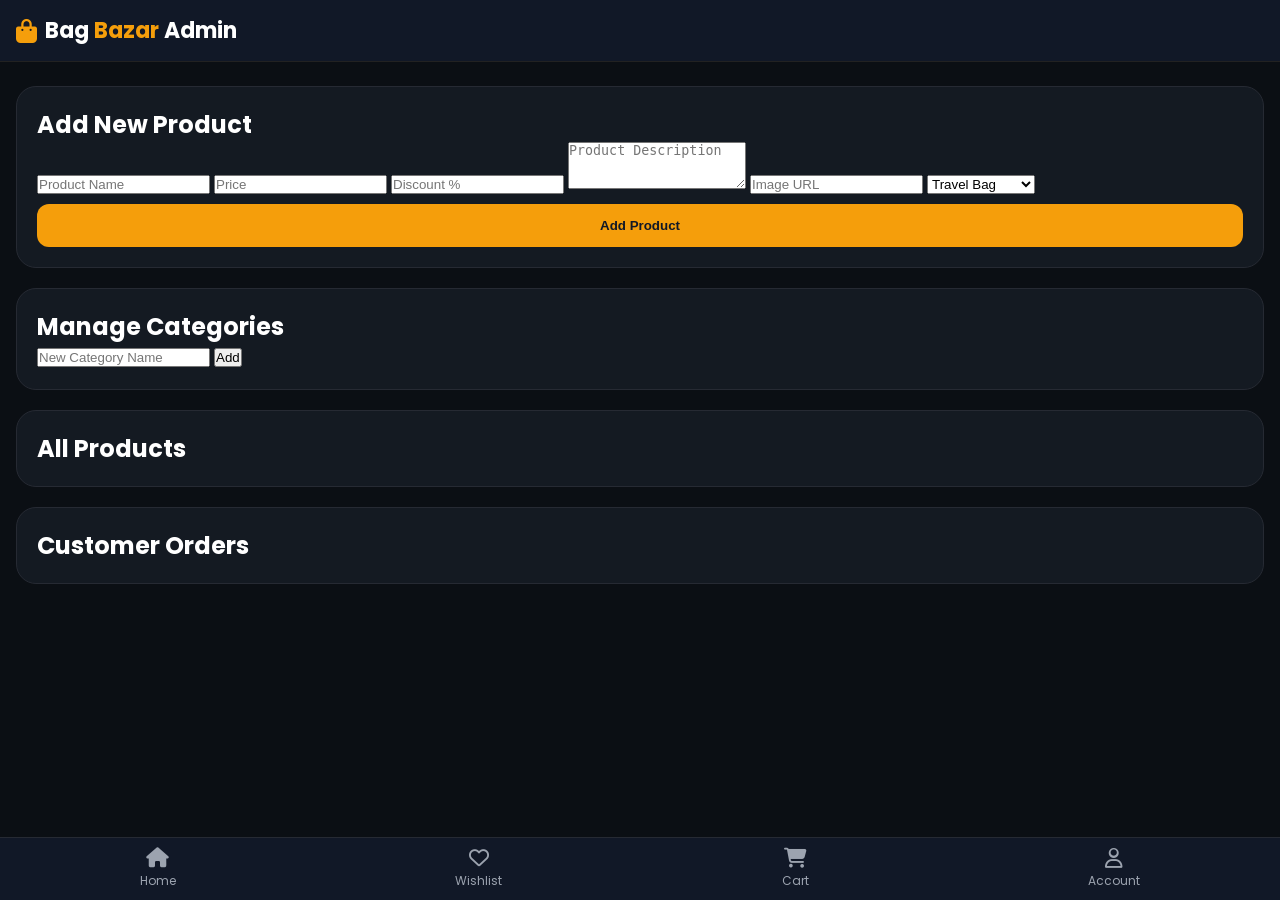
<file: admin.html>
<!DOCTYPE html>
<html lang="en">
<head>
  <meta charset="UTF-8">
  <meta name="viewport" content="width=device-width, initial-scale=1.0">
  <title>Bag Bazar Admin</title>

  <link rel="stylesheet" href="style.css">
  <link href="https://fonts.googleapis.com/css2?family=Poppins:wght@300;400;500;600;700&display=swap" rel="stylesheet">
  <link rel="stylesheet" href="https://cdnjs.cloudflare.com/ajax/libs/font-awesome/6.6.0/css/all.min.css">
</head>

<body class="admin-body">

<header class="header">
  <div class="topbar">
    <div class="logo">
      <i class="fa-solid fa-bag-shopping"></i>
      <h2>Bag <span>Bazar</span> Admin</h2>
    </div>
  </div>
</header>

<main class="admin-page">

<section class="admin-card">

  <h2>Add New Product</h2>

  <input type="text" id="productName" placeholder="Product Name">

  <input type="number" id="productPrice" placeholder="Price">

  <input type="text" id="productDiscount" placeholder="Discount %">

  <textarea id="productDescription" rows="3"
    placeholder="Product Description"></textarea>

  <input type="text" id="productImage"
    placeholder="Image URL">

  <select id="productCategory">
    <option>Travel Bag</option>
    <option>Trolly</option>
    <option>Office Bag</option>
    <option>College Bag</option>
    <option>Chest Bag</option>
    <option>Shoulder Bag</option>
    <option>Cycle Bag</option>
    <option>Collection Bag</option>
    <option>Hand Bag</option>
    <option>Ladies Purse</option>
    <option>Money Bag</option>
  </select>

  <button id="addProductBtn" class="auth-btn">
    Add Product
  </button>

</section>
<section class="admin-card">

  <h2>Manage Categories</h2>

  <div class="row-input">
    <input type="text" id="newCategory" placeholder="New Category Name">
    <button id="addCategoryBtn">Add</button>
  </div>

  <div id="categoryList" class="admin-list">
    <!-- Categories load here -->
  </div>

</section>

<section class="admin-card">

  <h2>All Products</h2>

  <div id="productList" class="admin-list">
    <!-- Products load here -->
  </div>

</section>

<section class="admin-card">

  <h2>Customer Orders</h2>

  <div id="orderList" class="admin-list">
    <!-- Orders load here -->
  </div>

</section>
</main>

<nav class="bottom-nav">

  <a href="index.html">
    <i class="fa-solid fa-house"></i>
    <span>Home</span>
  </a>

  <a href="wishlist.html">
    <i class="fa-regular fa-heart"></i>
    <span>Wishlist</span>
  </a>

  <a href="cart.html">
    <i class="fa-solid fa-cart-shopping"></i>
    <span>Cart</span>
  </a>

  <a href="profile.html">
    <i class="fa-regular fa-user"></i>
    <span>Account</span>
  </a>

</nav>

<script src="admin.js"></script>

</body>
</html>
</file>
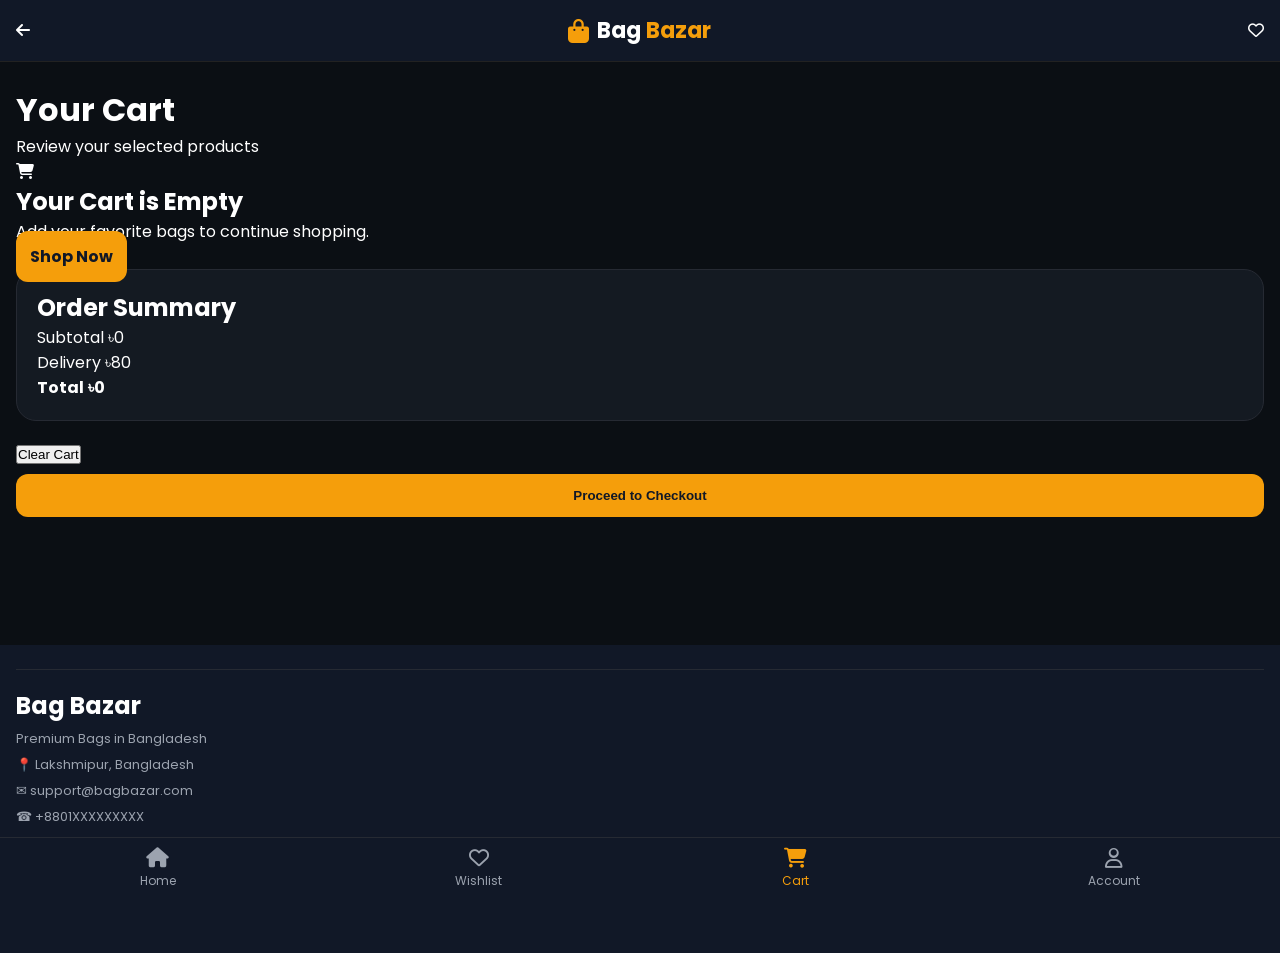
<file: cart.html>
<!DOCTYPE html>
<html lang="en">
<head>
  <meta charset="UTF-8">
  <meta name="viewport" content="width=device-width, initial-scale=1.0">
  <title>Bag Bazar | Cart</title>

  <link rel="stylesheet" href="style.css">
  <link rel="preconnect" href="https://fonts.googleapis.com">
  <link href="https://fonts.googleapis.com/css2?family=Poppins:wght@300;400;500;600;700&display=swap" rel="stylesheet">
  <link rel="stylesheet" href="https://cdnjs.cloudflare.com/ajax/libs/font-awesome/6.6.0/css/all.min.css">
</head>

<body class="cart-body">

<header class="header">
  <div class="topbar">
    <a href="index.html"><i class="fa-solid fa-arrow-left"></i></a>

    <div class="logo">
      <i class="fa-solid fa-bag-shopping"></i>
      <h2>Bag <span>Bazar</span></h2>
    </div>

    <a href="wishlist.html">
      <i class="fa-regular fa-heart"></i>
    </a>
  </div>
</header>

<main class="cart-page">

  <div class="page-title">
    <h1>Your Cart</h1>
    <p>Review your selected products</p>
  </div>

  <div id="cartItems" class="cart-items">
    <!-- Products will load here -->
  </div>
    <section class="summary-card">

    <h2>Order Summary</h2>

    <div class="row">
      <span>Subtotal</span>
      <span id="subtotal">৳0</span>
    </div>

    <div class="row">
      <span>Delivery</span>
      <span>৳80</span>
    </div>

    <div class="row total">
      <strong>Total</strong>
      <strong id="total">৳80</strong>
    </div>

  </section>

  <div class="cart-actions">

    <button id="clearCart" class="clear-btn">
      Clear Cart
    </button>

    <button onclick="location.href='checkout.html'" class="checkout-btn">
      Proceed to Checkout
    </button>

  </div>
  </main>

<footer class="footer">

  <div class="footer-main">

    <div class="brand">
      <h2>Bag <span>Bazar</span></h2>
      <p>Premium Bags in Bangladesh</p>
    </div>

    <div class="contact">
      <p>📍 Lakshmipur, Bangladesh</p>
      <p>✉ support@bagbazar.com</p>
      <p>☎ +8801XXXXXXXXX</p>
    </div>

  </div>

  <p class="copy">
    © 2026 Bag Bazar. All Rights Reserved.
  </p>

</footer>

<nav class="bottom-nav">

  <a href="index.html">
    <i class="fa-solid fa-house"></i>
    <span>Home</span>
  </a>

  <a href="wishlist.html">
    <i class="fa-regular fa-heart"></i>
    <span>Wishlist</span>
  </a>

  <a class="active" href="cart.html">
    <i class="fa-solid fa-cart-shopping"></i>
    <span>Cart</span>
  </a>

  <a href="login.html">
    <i class="fa-regular fa-user"></i>
    <span>Account</span>
  </a>

</nav>

<script src="cart.js"></script>

</body>
</html>
</file>
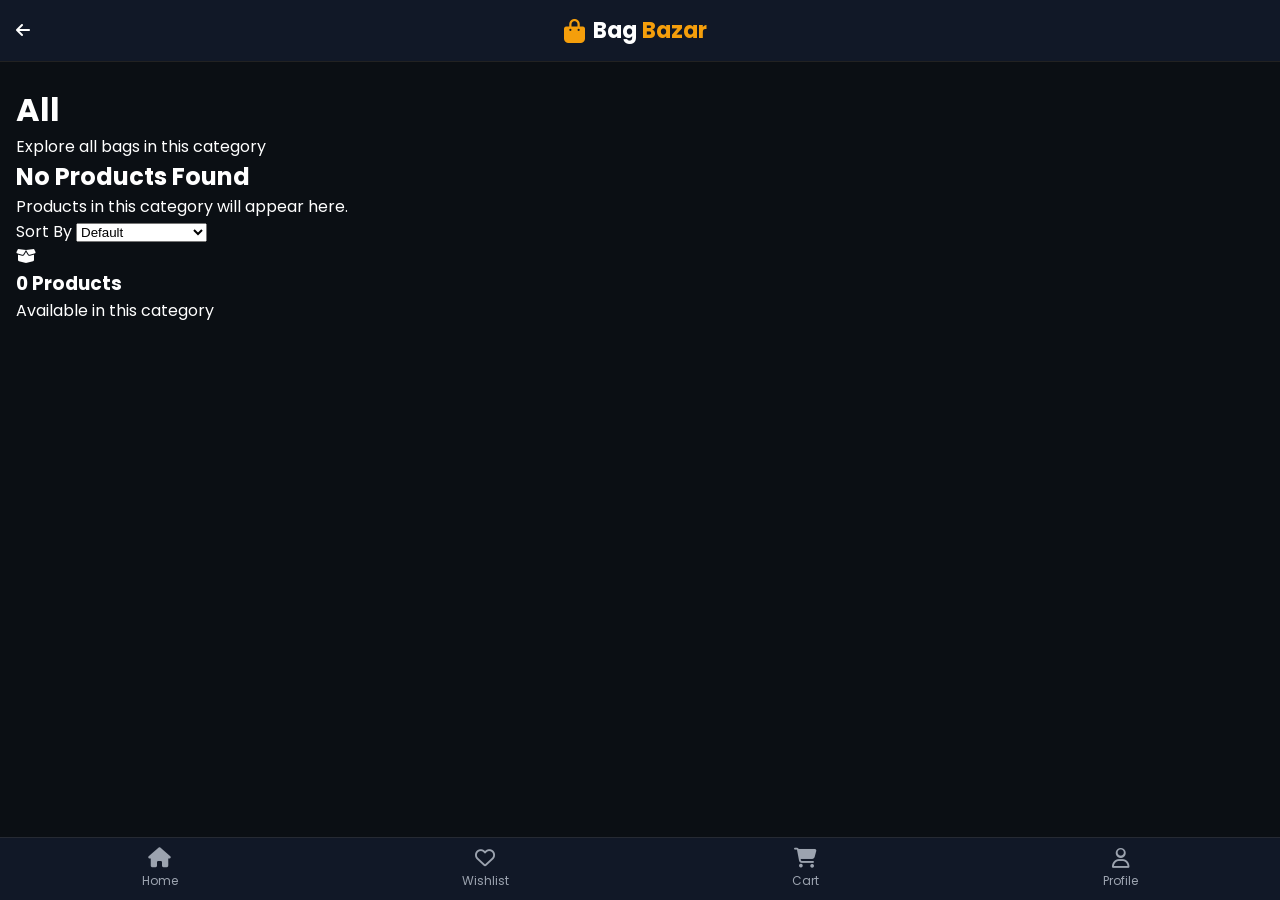
<file: category.html>
<!DOCTYPE html>
<html lang="en">
<head>
  <meta charset="UTF-8">
  <meta name="viewport" content="width=device-width, initial-scale=1.0">
  <title>Bag Bazar | Category</title>

  <link rel="stylesheet" href="style.css">
  <link rel="preconnect" href="https://fonts.googleapis.com">
  <link href="https://fonts.googleapis.com/css2?family=Poppins:wght@300;400;500;600;700&display=swap" rel="stylesheet">
  <link rel="stylesheet" href="https://cdnjs.cloudflare.com/ajax/libs/font-awesome/6.6.0/css/all.min.css">
</head>

<body class="category-body">

<header class="header">
  <div class="topbar">

    <a href="index.html">
      <i class="fa-solid fa-arrow-left"></i>
    </a>

    <div class="logo">
      <i class="fa-solid fa-bag-shopping"></i>
      <h2>Bag <span>Bazar</span></h2>
    </div>

    <div style="width:24px;"></div>

  </div>
</header>

<main class="category-page">

  <div class="page-title">
    <h1 id="categoryTitle">Category</h1>
    <p>Explore all bags in this category</p>
  </div>

  <div id="categoryProducts" class="product-grid">
    <!-- Products load from category.js -->
  </div>
 <section class="category-filter">

  <div class="filter-row">
    <span>Sort By</span>

    <select id="sortProducts">
      <option value="default">Default</option>
      <option value="low">Price: Low to High</option>
      <option value="high">Price: High to Low</option>
    </select>
  </div>

</section>

<section class="category-info">

  <div class="info-card">
    <i class="fa-solid fa-box-open"></i>
    <div>
      <h3 id="productCount">0 Products</h3>
      <p>Available in this category</p>
    </div>
  </div>

</section>
  </main>

<nav class="bottom-nav">

  <a href="index.html">
    <i class="fa-solid fa-house"></i>
    <span>Home</span>
  </a>

  <a href="wishlist.html">
    <i class="fa-regular fa-heart"></i>
    <span>Wishlist</span>
  </a>

  <a href="cart.html">
    <i class="fa-solid fa-cart-shopping"></i>
    <span>Cart</span>
  </a>

  <a href="profile.html">
    <i class="fa-regular fa-user"></i>
    <span>Profile</span>
  </a>

</nav>

<script src="category.js"></script>

</body>
</html>
</file>
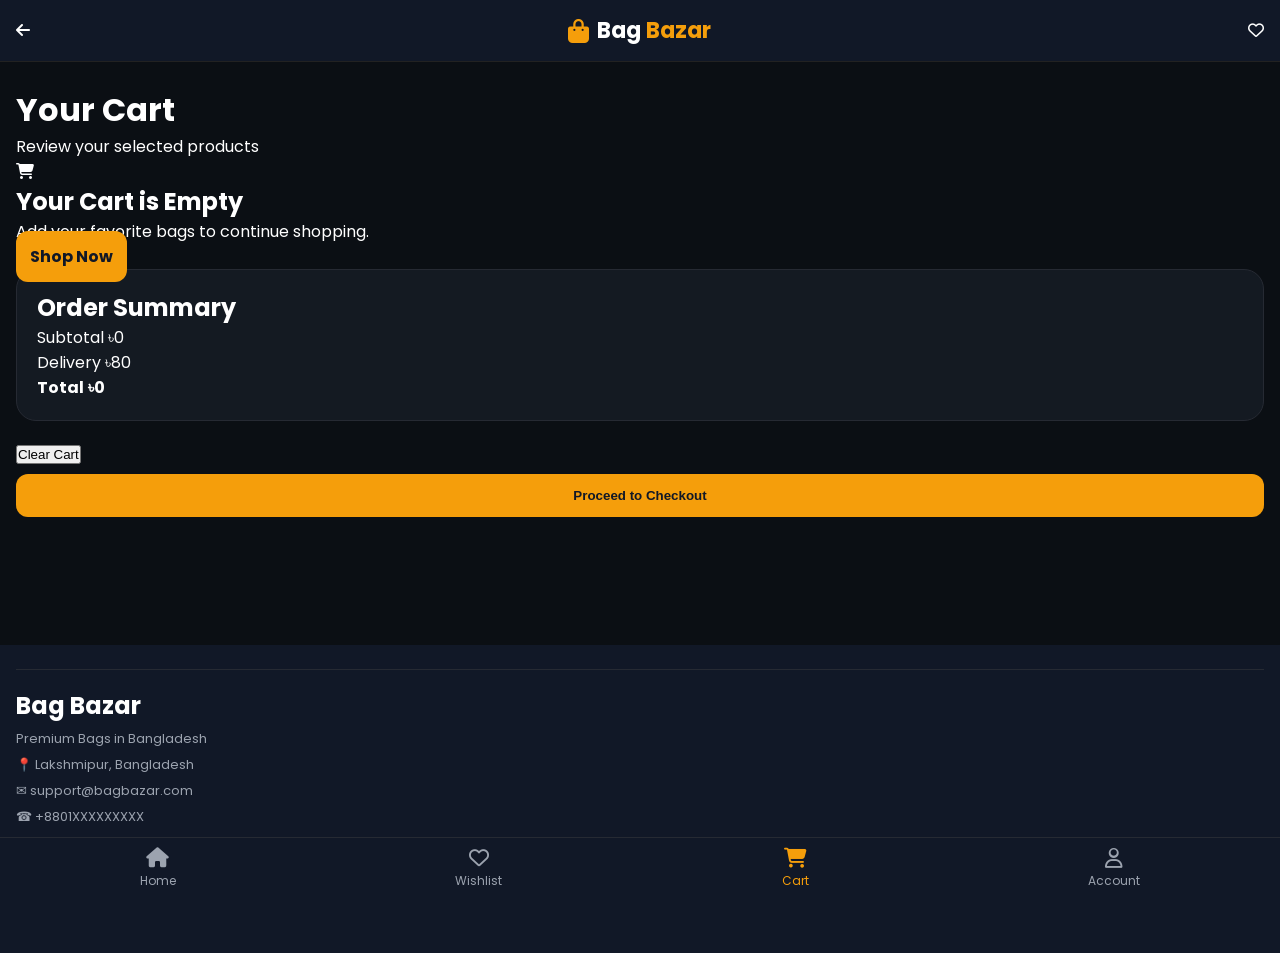
<file: checkout.html>
<!DOCTYPE html>
<html lang="en">
<head>
  <meta charset="UTF-8">
  <meta name="viewport" content="width=device-width, initial-scale=1.0">
  <title>Bag Bazar | Checkout</title>

  <link rel="stylesheet" href="style.css">
  <link rel="preconnect" href="https://fonts.googleapis.com">
  <link href="https://fonts.googleapis.com/css2?family=Poppins:wght@300;400;500;600;700&display=swap" rel="stylesheet">
  <link rel="stylesheet" href="https://cdnjs.cloudflare.com/ajax/libs/font-awesome/6.6.0/css/all.min.css">
</head>

<body class="checkout-body">

<header class="header">
  <div class="topbar">
    <a href="cart.html"><i class="fa-solid fa-arrow-left"></i></a>

    <div class="logo">
      <i class="fa-solid fa-bag-shopping"></i>
      <h2>Bag <span>Bazar</span></h2>
    </div>

    <div style="width:24px;"></div>
  </div>
</header>

<main class="checkout-page">

  <h1>Checkout</h1>
  <p class="sub">Complete your delivery details</p>

  <form id="checkoutForm">

    <label>Full Name</label>
    <input type="text" id="name" required>

    <label>Phone Number</label>
    <input type="tel" id="phone" required>

    <label>District</label>
    <input type="text" id="district" required>

    <label>Postal Code</label>
    <input type="text" id="postal" required>

    <label>Full Address</label>
    <textarea id="address" rows="4" required></textarea>
        <h2 class="payment-title">Payment Method</h2>

    <div class="payment-options">

      <label class="pay-card active">
        <input type="radio" name="payment" value="cod" checked>
        <i class="fa-solid fa-money-bill-wave"></i>
        <div>
          <h3>Cash on Delivery</h3>
          <p>Pay after receiving your order</p>
        </div>
      </label>

      <label class="pay-card">
        <input type="radio" name="payment" value="bkash">
        <span class="bkash">bKash</span>
        <div>
          <h3>bKash Payment</h3>
          <p>Online payment</p>
        </div>
      </label>

      <label class="pay-card">
        <input type="radio" name="payment" value="nagad">
        <span class="nagad">Nagad</span>
        <div>
          <h3>Nagad Payment</h3>
          <p>Online payment</p>
        </div>
      </label>

      <label class="pay-card">
        <input type="radio" name="payment" value="card">
        <i class="fa-regular fa-credit-card"></i>
        <div>
          <h3>Visa / Mastercard</h3>
          <p>Secure card payment</p>
        </div>
      </label>

    </div>

    <div class="checkout-summary">
      <div class="row">
        <span>Delivery Charge</span>
        <strong>৳80</strong>
      </div>

      <div class="row total">
        <span>Total</span>
        <strong id="checkoutTotal">৳0</strong>
      </div>
    </div>
        <button type="submit" class="place-order-btn">
      Place Order
    </button>

  </form>

</main>

<nav class="bottom-nav">

  <a href="index.html">
    <i class="fa-solid fa-house"></i>
    <span>Home</span>
  </a>

  <a href="wishlist.html">
    <i class="fa-regular fa-heart"></i>
    <span>Wishlist</span>
  </a>

  <a href="cart.html">
    <i class="fa-solid fa-cart-shopping"></i>
    <span>Cart</span>
  </a>

  <a href="login.html">
    <i class="fa-regular fa-user"></i>
    <span>Account</span>
  </a>

</nav>

<script src="checkout.js"></script>

</body>
</html>
</file>
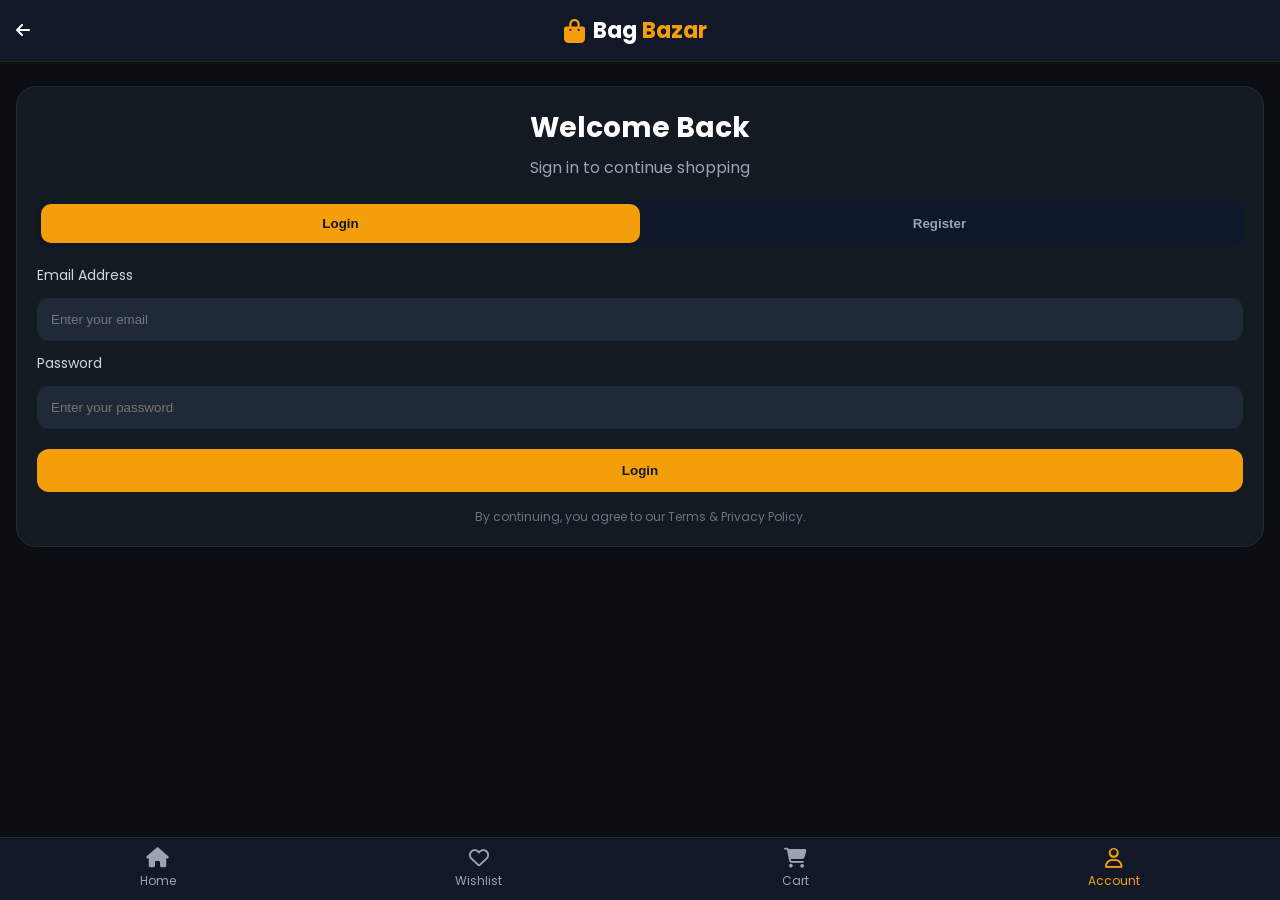
<file: login.html>
<!DOCTYPE html>
<html lang="en">
<head>
  <meta charset="UTF-8">
  <meta name="viewport" content="width=device-width, initial-scale=1.0">
  <title>Bag Bazar | Account</title>

  <link rel="stylesheet" href="style.css">
  <link rel="preconnect" href="https://fonts.googleapis.com">
  <link href="https://fonts.googleapis.com/css2?family=Poppins:wght@300;400;500;600;700&display=swap" rel="stylesheet">
  <link rel="stylesheet" href="https://cdnjs.cloudflare.com/ajax/libs/font-awesome/6.6.0/css/all.min.css">
</head>

<body class="login-body">

<header class="header">
  <div class="topbar">
    <a href="index.html"><i class="fa-solid fa-arrow-left"></i></a>

    <div class="logo">
      <i class="fa-solid fa-bag-shopping"></i>
      <h2>Bag <span>Bazar</span></h2>
    </div>

    <div style="width:24px"></div>
  </div>
</header>

<main class="login-page">

  <div class="login-card">

    <div class="login-head">
      <h1>Welcome Back</h1>
      <p>Sign in to continue shopping</p>
    </div>

    <div class="tab-buttons">
      <button id="loginTab" class="tab active">Login</button>
      <button id="registerTab" class="tab">Register</button>
    </div>

    <form id="loginForm" class="auth-form">

      <label>Email Address</label>
      <input
        type="email"
        id="loginEmail"
        placeholder="Enter your email"
        required
      >

      <label>Password</label>
      <input
        type="password"
        id="loginPassword"
        placeholder="Enter your password"
        required
      >
            <button type="submit" class="auth-btn">
        Login
      </button>

    </form>

    <form id="registerForm" class="auth-form hidden">

      <label>Full Name</label>
      <input
        type="text"
        id="regName"
        placeholder="Enter your full name"
        required
      >

      <label>Phone Number</label>
      <input
        type="tel"
        id="regPhone"
        placeholder="+8801XXXXXXXXX"
        required
      >

      <label>Email Address</label>
      <input
        type="email"
        id="regEmail"
        placeholder="Enter your email"
        required
      >

      <label>Password</label>
      <input
        type="password"
        id="regPassword"
        placeholder="Create a password"
        required
      >

      <label>Confirm Password</label>
      <input
        type="password"
        id="regConfirm"
        placeholder="Confirm password"
        required
      >

      <button type="submit" class="auth-btn">
        Create Account
      </button>

    </form>

    <p class="auth-note">
      By continuing, you agree to our Terms & Privacy Policy.
    </p>

  </div>
  </main>

<nav class="bottom-nav">

  <a href="index.html">
    <i class="fa-solid fa-house"></i>
    <span>Home</span>
  </a>

  <a href="wishlist.html">
    <i class="fa-regular fa-heart"></i>
    <span>Wishlist</span>
  </a>

  <a href="cart.html">
    <i class="fa-solid fa-cart-shopping"></i>
    <span>Cart</span>
  </a>

  <a href="login.html" class="active">
    <i class="fa-regular fa-user"></i>
    <span>Account</span>
  </a>

</nav>

<script src="login.js"></script>

</body>
</html>
</file>
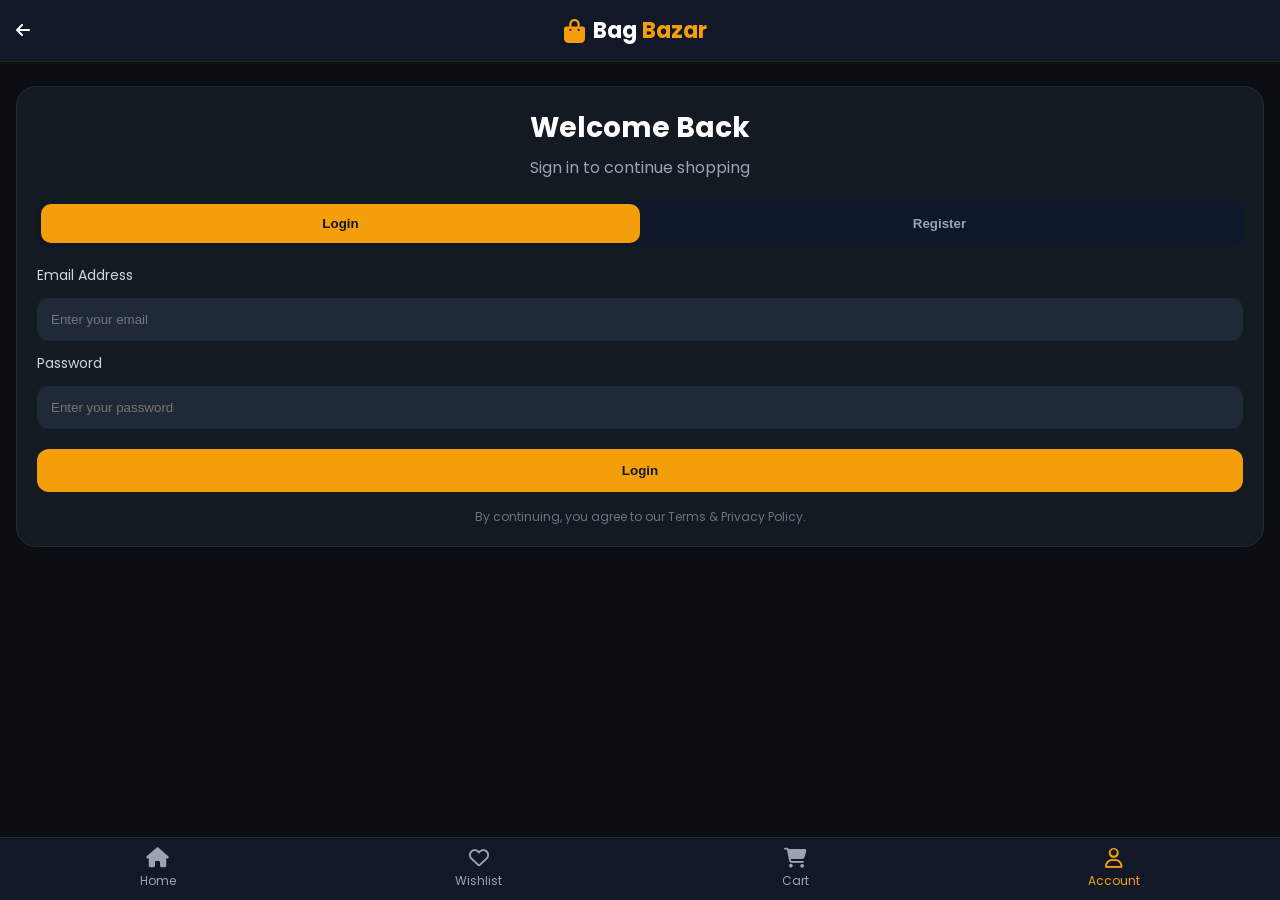
<file: profile.html>
<!DOCTYPE html>
<html lang="en">
<head>
  <meta charset="UTF-8">
  <meta name="viewport" content="width=device-width, initial-scale=1.0">
  <title>Bag Bazar | Profile</title>

  <link rel="stylesheet" href="style.css">
  <link rel="preconnect" href="https://fonts.googleapis.com">
  <link href="https://fonts.googleapis.com/css2?family=Poppins:wght@300;400;500;600;700&display=swap" rel="stylesheet">
  <link rel="stylesheet" href="https://cdnjs.cloudflare.com/ajax/libs/font-awesome/6.6.0/css/all.min.css">
</head>

<body class="profile-body">

<header class="header">
  <div class="topbar">
    <a href="index.html"><i class="fa-solid fa-arrow-left"></i></a>

    <div class="logo">
      <i class="fa-solid fa-bag-shopping"></i>
      <h2>Bag <span>Bazar</span></h2>
    </div>

    <div style="width:24px;"></div>
  </div>
</header>

<main class="profile-page">

  <div class="profile-card">
    <div class="avatar">
      <i class="fa-solid fa-user"></i>
    </div>

    <h2 id="userName">Guest User</h2>
    <p id="userEmail">example@email.com</p>
    <p id="userPhone">+8801XXXXXXXXX</p>
  </div>

  <div class="order-section">
    <h2>My Orders</h2>

    <div id="orderList" class="order-list">
      <!-- Orders load here -->
    </div>
  </div>
    <div class="profile-menu">

    <a href="wishlist.html" class="menu-item">
      <i class="fa-regular fa-heart"></i>
      <span>My Wishlist</span>
      <i class="fa-solid fa-chevron-right"></i>
    </a>

    <a href="cart.html" class="menu-item">
      <i class="fa-solid fa-cart-shopping"></i>
      <span>My Cart</span>
      <i class="fa-solid fa-chevron-right"></i>
    </a>

    <a href="checkout.html" class="menu-item">
      <i class="fa-solid fa-box"></i>
      <span>Checkout</span>
      <i class="fa-solid fa-chevron-right"></i>
    </a>

  </div>

  <button id="logoutBtn" class="logout-btn">
    <i class="fa-solid fa-right-from-bracket"></i>
    Logout
  </button>
  </main>

<nav class="bottom-nav">

  <a href="index.html">
    <i class="fa-solid fa-house"></i>
    <span>Home</span>
  </a>

  <a href="wishlist.html">
    <i class="fa-regular fa-heart"></i>
    <span>Wishlist</span>
  </a>

  <a href="cart.html">
    <i class="fa-solid fa-cart-shopping"></i>
    <span>Cart</span>
  </a>

  <a href="profile.html" class="active">
    <i class="fa-regular fa-user"></i>
    <span>Account</span>
  </a>

</nav>

<script src="profile.js"></script>

</body>
</html>
</file>
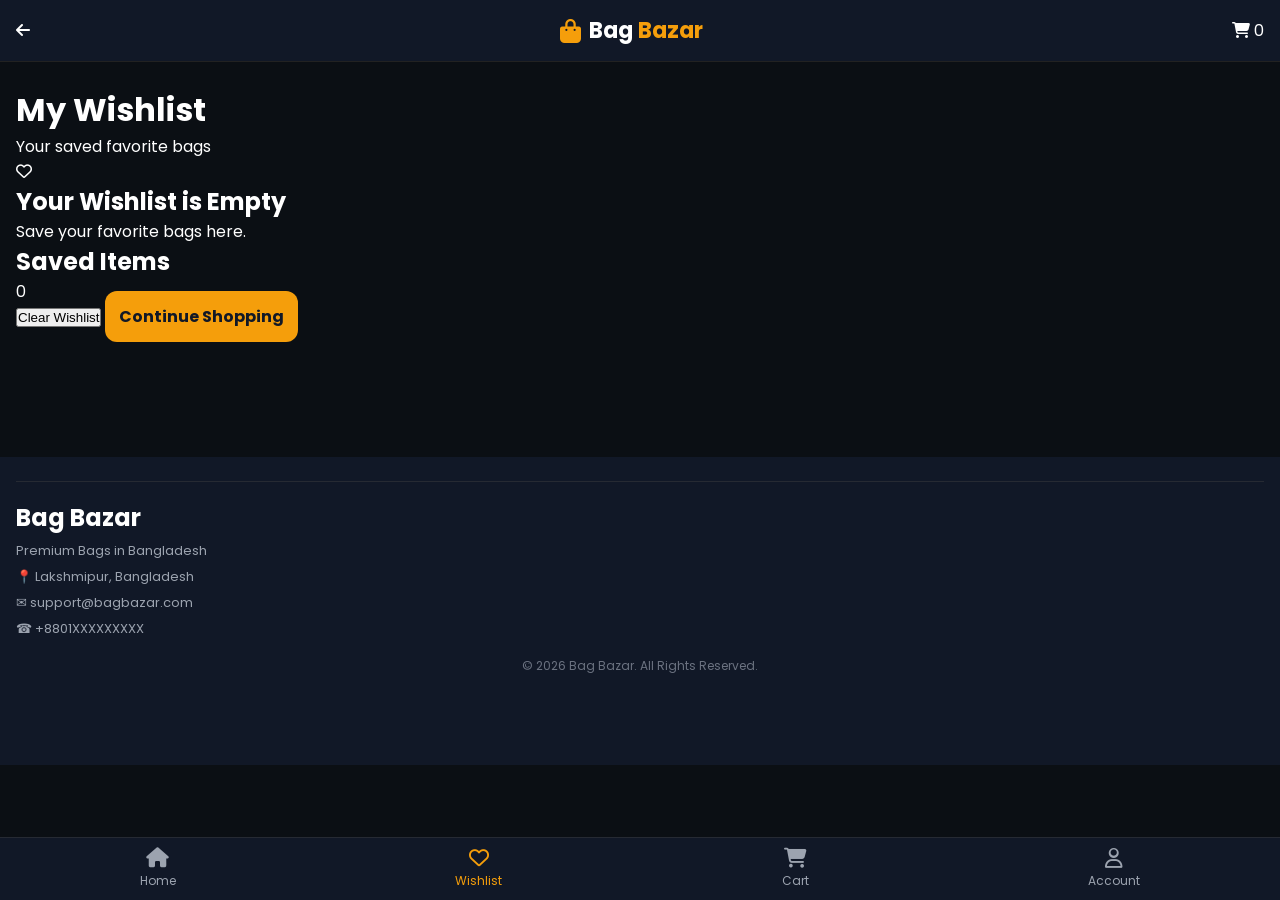
<file: wishlist.html>
<!DOCTYPE html>
<html lang="en">
<head>
  <meta charset="UTF-8">
  <meta name="viewport" content="width=device-width, initial-scale=1.0">
  <title>Bag Bazar | Wishlist</title>

  <link rel="stylesheet" href="style.css">
  <link rel="preconnect" href="https://fonts.googleapis.com">
  <link href="https://fonts.googleapis.com/css2?family=Poppins:wght@300;400;500;600;700&display=swap" rel="stylesheet">
  <link rel="stylesheet" href="https://cdnjs.cloudflare.com/ajax/libs/font-awesome/6.6.0/css/all.min.css">
</head>

<body class="wishlist-body">

<header class="header">
  <div class="topbar">

    <a href="index.html">
      <i class="fa-solid fa-arrow-left"></i>
    </a>

    <div class="logo">
      <i class="fa-solid fa-bag-shopping"></i>
      <h2>Bag <span>Bazar</span></h2>
    </div>

    <a href="cart.html" class="cart-icon">
      <i class="fa-solid fa-cart-shopping"></i>
      <span id="cartCount">0</span>
    </a>

  </div>
</header>

<main class="wishlist-page">

  <div class="page-title">
    <h1>My Wishlist</h1>
    <p>Your saved favorite bags</p>
  </div>

  <div id="wishlistItems" class="wishlist-items">
    <!-- Products will load here -->
  </div>
    <section class="wishlist-summary">

    <div class="summary-box">
      <h2>Saved Items</h2>
      <span id="wishCount">0</span>
    </div>

  </section>

  <div class="wishlist-actions">

    <button id="clearWishlist" class="clear-btn">
      Clear Wishlist
    </button>

    <a href="index.html" class="shop-btn">
      Continue Shopping
    </a>

  </div>
  </main>

<footer class="footer">

  <div class="footer-main">

    <div class="brand">
      <h2>Bag <span>Bazar</span></h2>
      <p>Premium Bags in Bangladesh</p>
    </div>

    <div class="contact">
      <p>📍 Lakshmipur, Bangladesh</p>
      <p>✉ support@bagbazar.com</p>
      <p>☎ +8801XXXXXXXXX</p>
    </div>

  </div>

  <p class="copy">
    © 2026 Bag Bazar. All Rights Reserved.
  </p>

</footer>

<nav class="bottom-nav">

  <a href="index.html">
    <i class="fa-solid fa-house"></i>
    <span>Home</span>
  </a>

  <a href="wishlist.html" class="active">
    <i class="fa-regular fa-heart"></i>
    <span>Wishlist</span>
  </a>

  <a href="cart.html">
    <i class="fa-solid fa-cart-shopping"></i>
    <span>Cart</span>
  </a>

  <a href="login.html">
    <i class="fa-regular fa-user"></i>
    <span>Account</span>
  </a>

</nav>

<script src="wishlist.js"></script>

</body>
</html>
</file>
<file: style.css>
*{
  margin:0;
  padding:0;
  box-sizing:border-box;
}

body{
  font-family:'Poppins',sans-serif;
  background:#0B0F14;
  color:#fff;
}

a{
  text-decoration:none;
  color:inherit;
}

img{
  width:100%;
  display:block;
}

.header{
  position:sticky;
  top:0;
  z-index:100;
  background:#111827;
  padding:14px 16px;
  border-bottom:1px solid #222;
}

.topbar{
  display:flex;
  align-items:center;
  justify-content:space-between;
}

.logo{
  display:flex;
  align-items:center;
  gap:8px;
}

.logo i{
  color:#F59E0B;
  font-size:24px;
}

.logo h2{
  font-size:22px;
}

.logo span{
  color:#F59E0B;
}

.search-box{
  margin-top:14px;
  position:relative;
}

.search-box input{
  width:100%;
  padding:14px 46px 14px 16px;
  border:none;
  outline:none;
  border-radius:14px;
  background:#1F2937;
  color:#fff;
  font-size:15px;
}

.search-box i{
  position:absolute;
  right:16px;
  top:50%;
  transform:translateY(-50%);
  color:#9CA3AF;
}

.hero{
  display:flex;
  align-items:center;
  justify-content:space-between;
  padding:24px 16px;
  gap:18px;
}

.hero-text{
  flex:1;
}

.hero-text p{
  color:#F59E0B;
  font-size:13px;
  margin-bottom:8px;
}

.hero-text h1{
  font-size:30px;
  line-height:1.2;
  margin-bottom:10px;
}

.hero-text span{
  color:#D1D5DB;
  font-size:14px;
}

.hero-text button{
  margin-top:18px;
  padding:12px 18px;
  border:none;
  border-radius:12px;
  background:#F59E0B;
  color:#111827;
  font-weight:700;
}

.hero-img{
  flex:1;
  }
/* ===== SECTION TITLE ===== */

.title-row{
  display:flex;
  justify-content:space-between;
  align-items:center;
  padding:0 16px;
  margin:24px 0 14px;
}

.title-row h2{
  font-size:22px;
}

.title-row a{
  color:#F59E0B;
  font-size:14px;
}

/* ===== CATEGORIES ===== */

.cat-slider{
  display:flex;
  gap:14px;
  overflow-x:auto;
  padding:0 16px 8px;
  scrollbar-width:none;
}

.cat-slider::-webkit-scrollbar{
  display:none;
}

.cat{
  min-width:88px;
  text-align:center;
}

.cat img{
  width:72px;
  height:72px;
  border-radius:50%;
  object-fit:cover;
  border:2px solid #2B3445;
}

.cat p{
  margin-top:8px;
  font-size:12px;
  color:#E5E7EB;
}

/* ===== PRODUCTS ===== */

.product-slider{
  display:flex;
  gap:16px;
  overflow-x:auto;
  padding:0 16px 14px;
  scrollbar-width:none;
}

.product-slider::-webkit-scrollbar{
  display:none;
}

.card{
  min-width:180px;
  background:#141A22;
  border-radius:18px;
  padding:12px;
  position:relative;
}

.card img{
  height:170px;
  object-fit:cover;
  border-radius:12px;
}

.badge{
  position:absolute;
  top:10px;
  left:10px;
  background:#F59E0B;
  color:#111827;
  font-size:11px;
  font-weight:700;
  padding:4px 8px;
  border-radius:999px;
}

.card h3{
  font-size:15px;
  margin:12px 0 8px;
}

.price{
  display:flex;
  align-items:center;
  gap:8px;
}

.new{
  color:#F59E0B;
  font-weight:700;
}

.old{
  color:#6B7280;
  text-decoration:line-through;
  font-size:13px;
}

/* ===== FOOTER ===== */

.footer{
  background:#111827;
  padding:24px 16px 90px;
  margin-top:28px;
}

.features{
  display:grid;
  grid-template-columns:repeat(2,1fr);
  gap:16px;
  margin-bottom:22px;
}

.features div{
  text-align:center;
}

.features i{
  color:#F59E0B;
  font-size:22px;
  margin-bottom:8px;
}

.footer-main{
  border-top:1px solid #262A33;
  padding-top:18px;
}

.brand p,
.contact p{
  color:#9CA3AF;
  font-size:13px;
  margin-top:6px;
}

.copy{
  text-align:center;
  color:#6B7280;
  font-size:12px;
  margin-top:18px;
}

/* ===== BOTTOM NAV ===== */

.bottom-nav{
  position:fixed;
  bottom:0;
  left:0;
  width:100%;
  background:#111827;
  border-top:1px solid #262A33;
  display:flex;
  justify-content:space-around;
  padding:10px 0;
}

.bottom-nav a{
  display:flex;
  flex-direction:column;
  align-items:center;
  gap:4px;
  color:#9CA3AF;
  font-size:12px;
}

.bottom-nav a i{
  font-size:20px;
}

.bottom-nav a.active{
  color:#F59E0B;
}
/* ===== LOGIN / REGISTER ===== */

.login-body,
.profile-body,
.cart-body,
.checkout-body,
.wishlist-body,
.category-body,
.admin-body{
  background:#0B0F14;
}

.login-page,
.profile-page,
.cart-page,
.checkout-page,
.wishlist-page,
.category-page,
.admin-page{
  padding:24px 16px 100px;
}

.login-card,
.profile-card,
.summary-card,
.admin-card{
  background:#141A22;
  border:1px solid #262A33;
  border-radius:20px;
  padding:20px;
  margin-bottom:20px;
}

.login-head{
  text-align:center;
  margin-bottom:20px;
}

.login-head h1{
  font-size:28px;
  margin-bottom:6px;
}

.login-head p{
  color:#9CA3AF;
}

.tab-buttons{
  display:flex;
  background:#0F172A;
  border-radius:12px;
  padding:4px;
  margin-bottom:18px;
}

.tab{
  flex:1;
  border:none;
  background:transparent;
  color:#9CA3AF;
  padding:12px;
  border-radius:10px;
  font-weight:600;
}

.tab.active{
  background:#F59E0B;
  color:#111827;
}

.auth-form{
  display:flex;
  flex-direction:column;
  gap:12px;
}

.hidden{
  display:none;
}

.auth-form label{
  font-size:14px;
  color:#D1D5DB;
}

.auth-form input,
.auth-form textarea,
.auth-form select{
  width:100%;
  padding:14px;
  border:none;
  border-radius:12px;
  background:#1F2937;
  color:#fff;
  outline:none;
}

.auth-btn,
.buy-btn,
.checkout-btn,
.shop-btn{
  width:100%;
  border:none;
  border-radius:12px;
  background:#F59E0B;
  color:#111827;
  padding:14px;
  font-weight:700;
  margin-top:8px;
}

.auth-note{
  text-align:center;
  color:#6B7280;
  font-size:12px;
  margin-top:16px;
}
</file>
